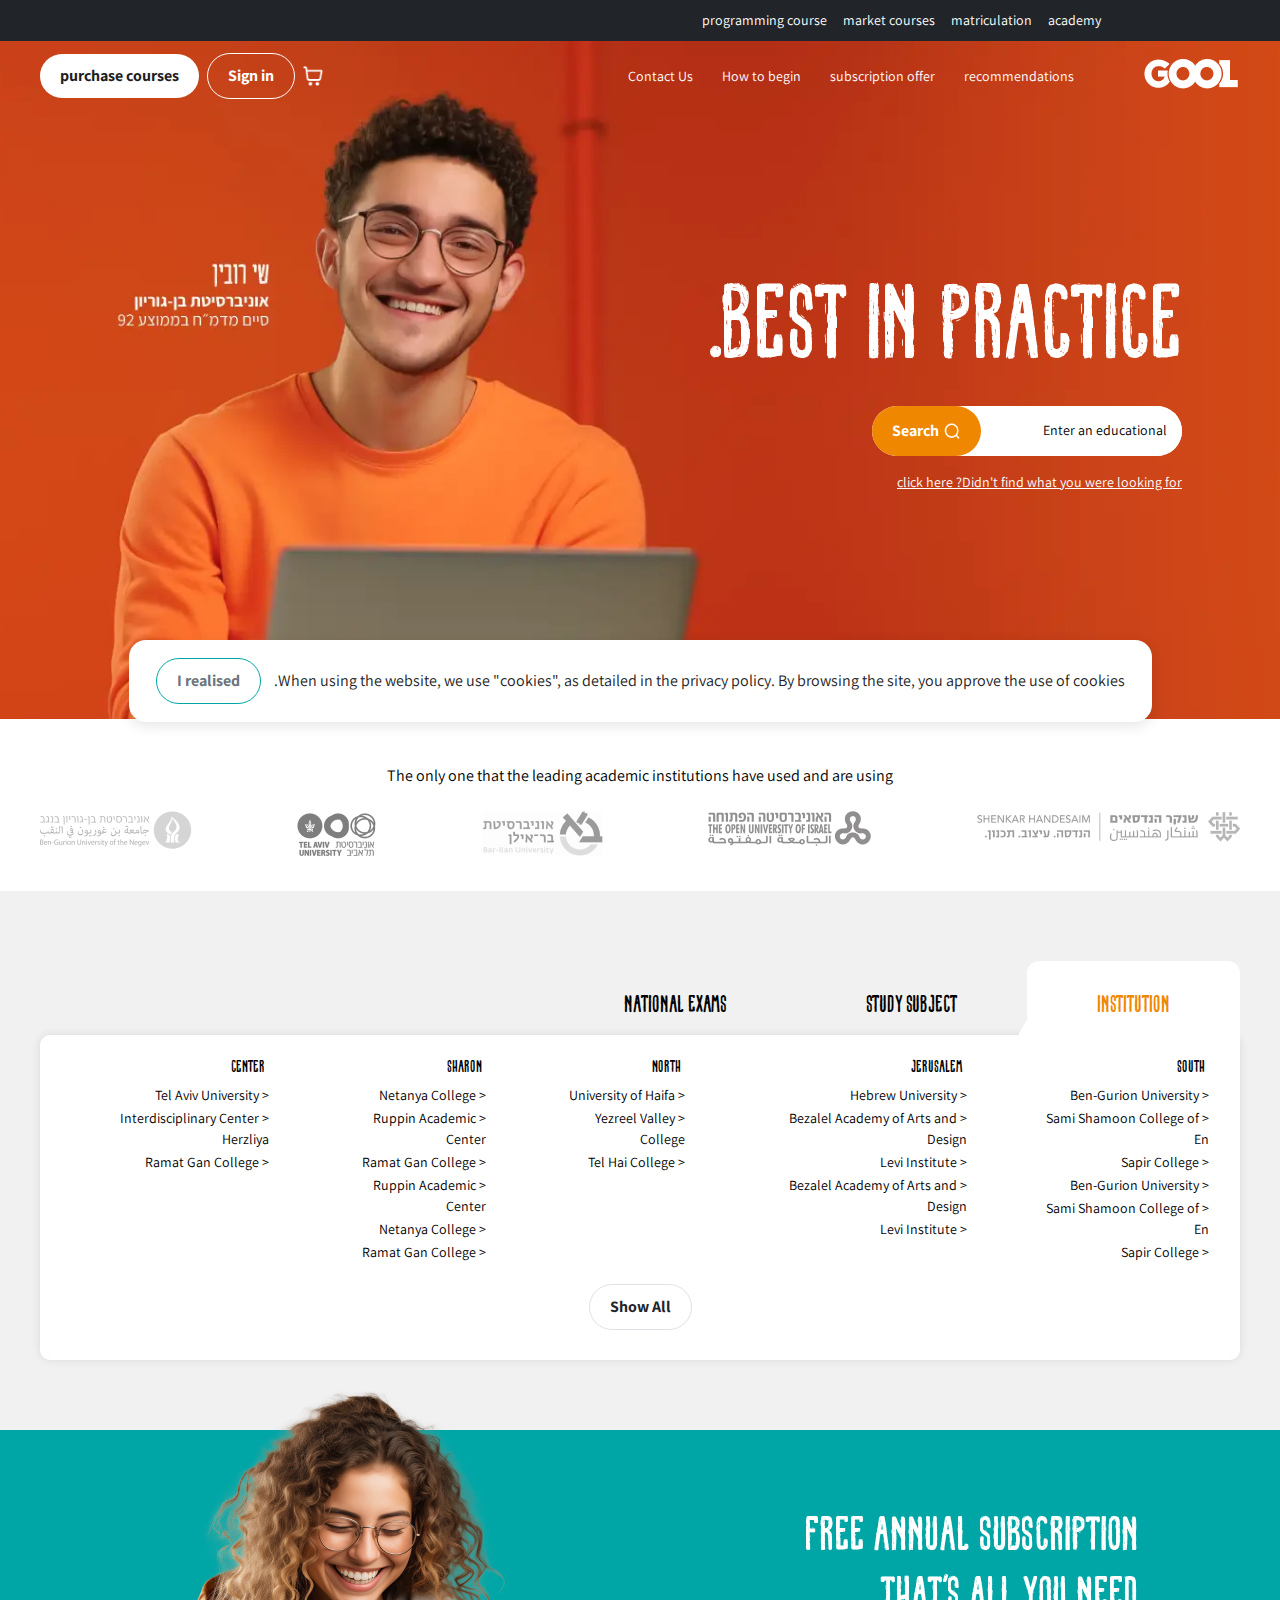
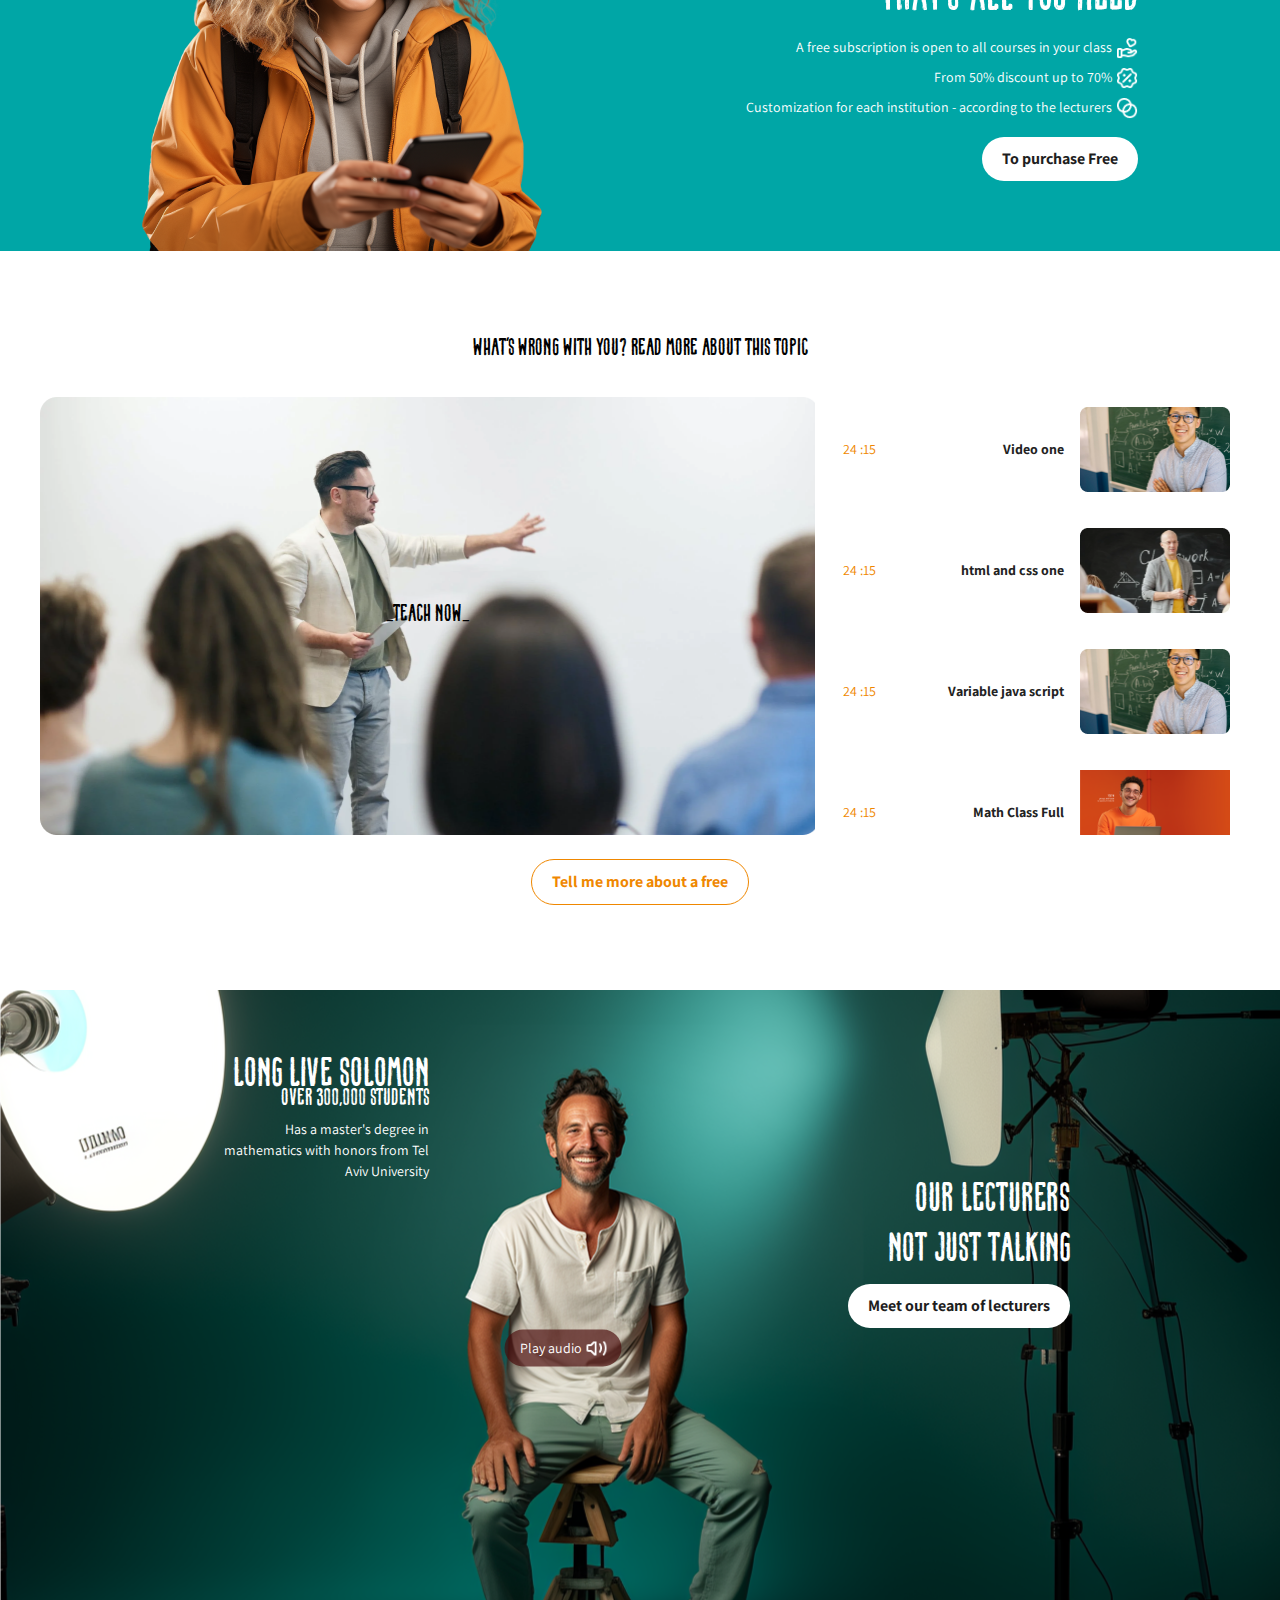
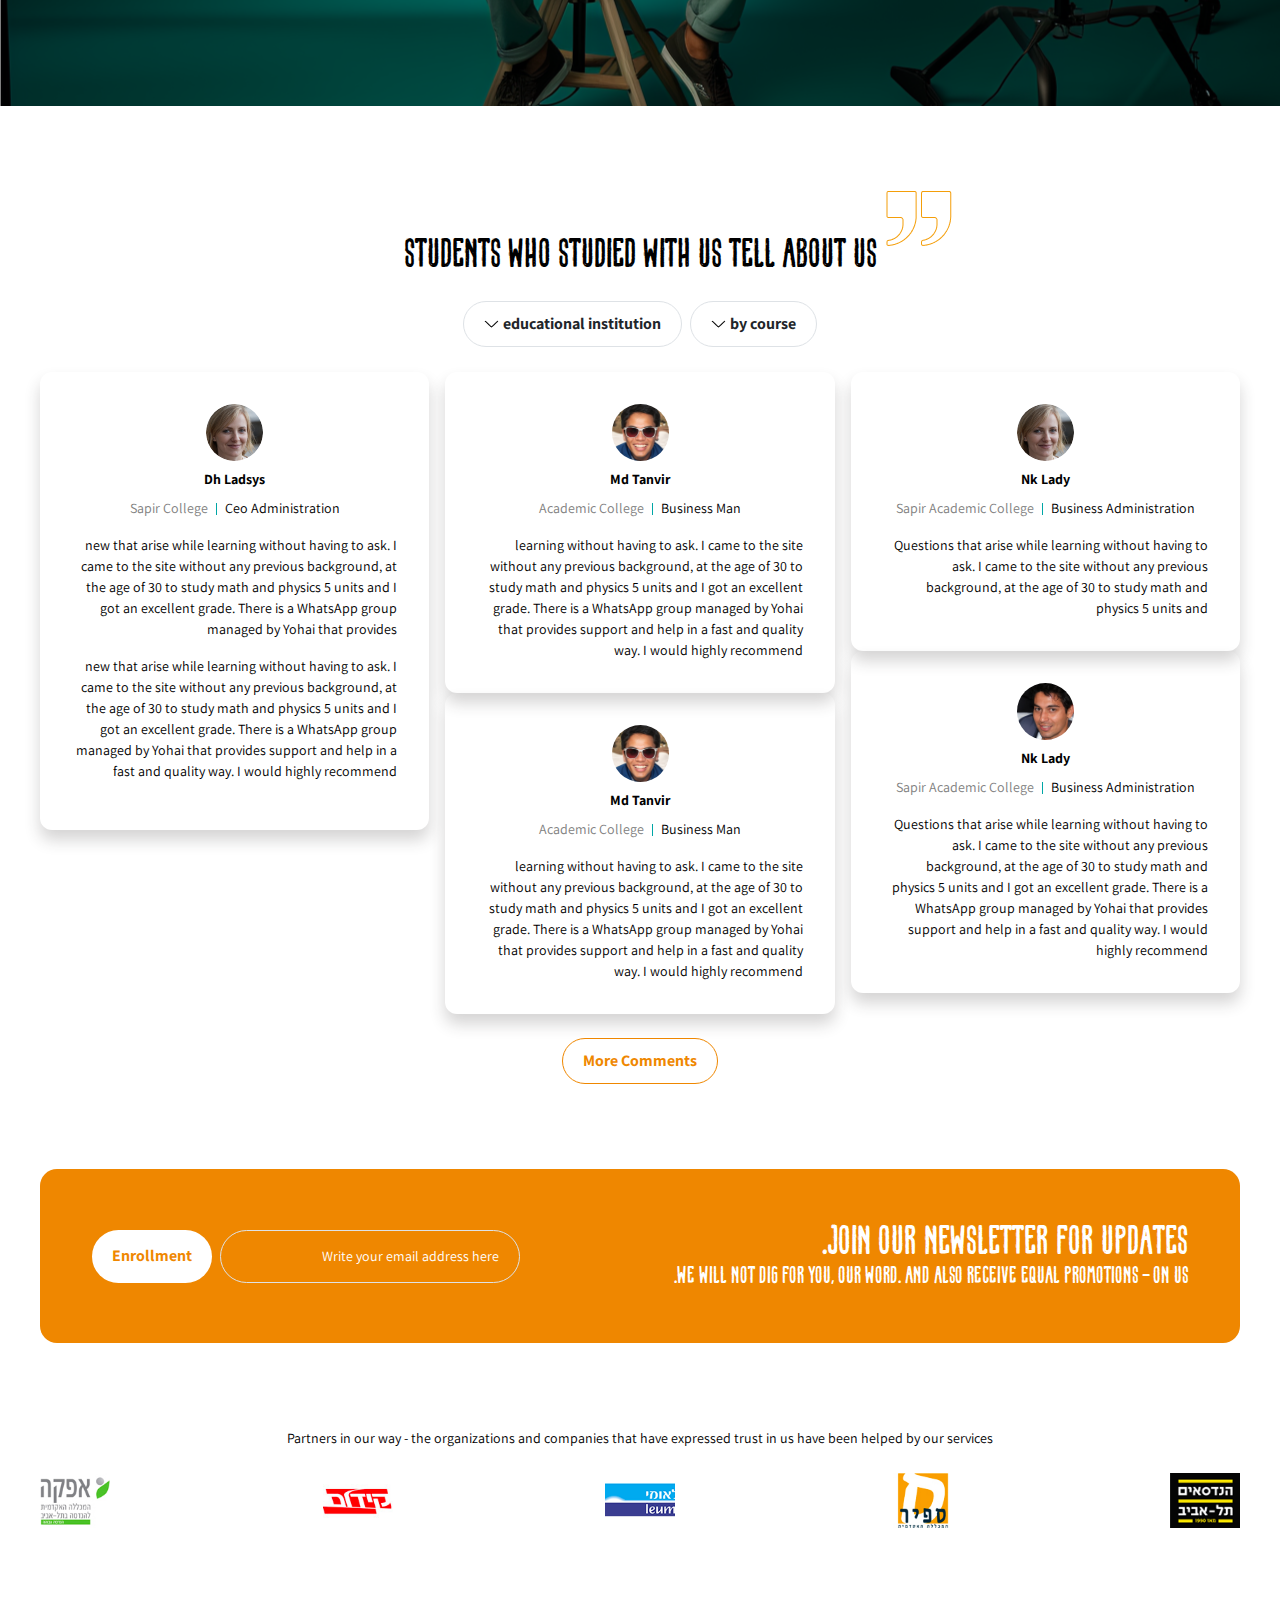
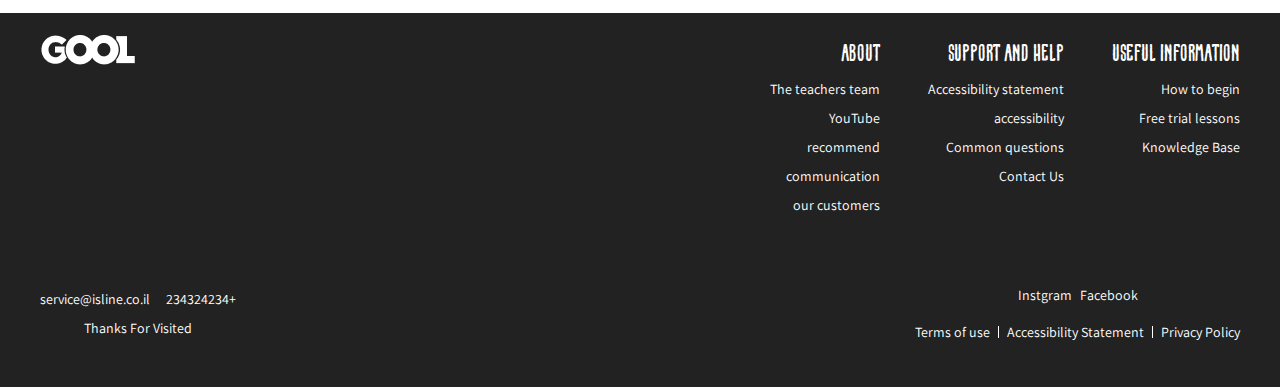
<file: index.html>
<!DOCTYPE html>
<html lang="en">
<head>
    <meta charset="UTF-8">
    <meta name="viewport" content="width=device-width, initial-scale=1.0">
    <title>RTL_Project</title>
    <!-- Bootstrap Link -->
    <link href="https://cdn.jsdelivr.net/npm/bootstrap@5.0.2/dist/css/bootstrap.min.css" rel="stylesheet">
    <!-- slider link -->
    <link rel="stylesheet" href="https://cdn.jsdelivr.net/npm/swiper@11/swiper-bundle.min.css"/>
    <link rel="stylesheet" href="css/style.css">
    <link rel="stylesheet" href="css/header_footer.css">

</head>
<body dir="rtl">
    <header>
        <div>
            <!-- ========  Header Top Start  ======== -->
             <div class=" header_top  bg-dark text-white "> 
                <div class="header-top_area container ">
                    <ul class="d-flex gap-3 header-top_nav">
                        <li><a href="#">academy</a></li>
                        <li><a href="#">matriculation</a></li>
                        <li><a href="#">market courses</a></li>
                        <li><a href="#">programming course</a></li>
                    </ul>
                </div>
             </div>
            <!-- ========  Header Top End  ======== -->
             
            <!-- ========  Main Header Start  ========= -->
            <div class="main_header">
                <div class="container">
                    <div class="main_header_area d-flex justify-content-between ">
                                
                        <!--_____ Main Header Right _____ -->
                        <div class="d-flex main-header-right align-items-center">
                            
                            <!-- ___ Menu Icon ___ -->
                             <button class="mobile-menu-button" id="mobile-menu"><img src="./image/menu-01.png" alt=""></button>
                             
                            <!-- ____ Logo ___ -->
                            <div><a href="index.html"><img src="image/logo.png" alt=""></a></div>
                            
                            <div>
                                <ul class="d-flex  main-header-right-nav" id="nav">
                                    <li><a href="#"> recommendations</a></li>
                                    <li><a href="#"> subscription offer</a></li>
                                    <li><a href="#">How to begin</a></li>
                                    <li><a href="#">Contact Us</a></li>
                                    <button class="btn btn-outline text-white sign-in">Sign in</button>
                                </ul>
                            </div>
                        </div>
                        
                        <!--_____ Main Header Left _____ -->
                        <div class="main_header_left d-flex align-items-center ">
                            <button class="cart_icon"><img src="image/Icon.png" alt=""></button>
                            <button class="btn btn-outline text-white sign-in">Sign in</button>
                            <button class="btn btn-fill">purchase courses</button>
                        </div>
                    </div>
                </div>
            </div>
            <!-- ========  Main Header Start  ========= -->
             
        </div>
    </header>
    
    <main>
        <section>
            <!-- ========  Banner Section Start  ======== -->
            <div class="banner text-white">
                <div class="container h-100 banner-wrapper">
                    
                    <!-- _____ Mobile Header _____ -->
                    <h1 class="text-white header_xxl_font banner-head banner-head-mobile">Best in practice.</h1>
                    
                    <!-- _______Banner Content________ -->
                    <div class="d-flex justify-content-start align-items-center banner-right-content-wrapper h-100">
                        <div class="banner-right-content d-flex flex-column justify-content-center ">
                            <h1 class="text-white header_xxl_font banner-head">Best in practice.</h1>
                            <h3 class="mobile-search-header text-dark text-center header_lg-_font">
                                Enter the name of the institution
                            </h3>
                            <div class="search d-flex">
                                <input type="text" placeholder="Enter an educational">
                                <button class="btn d-flex text-white gap-1 justify-content-between align-items-center bg-primary"> 
                                    <img src="image/search-lg.png" alt="">
                                    Search 
                                </button>
                            </div>
                            <p class="banner-content-p">Didn't find what you were looking for? <a href="#">click here</a></p>
                        </div>
                    </div>
                    
                    <!-- _______Banner Footer_______ -->
                    <div class="banner-footer d-flex justify-content-between align-items-center">
                        <div class="text-dark banner-footer-content">
                            When using the website, we use "cookies", as detailed in the privacy policy. By browsing the site, you approve the use of cookies.
                        </div>
                        <button class="btn btn-fill text-secondary">I realised</button>
                    </div>
                </div>
            </div>
            <!-- ========  Banner Section End  ======== -->
        </section>
        
        
        <!-- _________  Brand Section  _________ -->
        <section>
            <div>
                <div class="container">
                    <div class="brand">
                        <div class="brand-header">
                            The only one that the leading academic institutions have used and are using
                        </div>
                        <div class="brand-content">
                            <div class="brand-items d-flex justify-content-between ">
                                <div class="banner-item">
                                    <img src="image/brand (1).png" alt="">
                                </div>
                                <div class="banner-item">
                                    <img src="image/brand (2).png" alt="">
                                </div>
                                <div class="banner-item">
                                    <img src="image/brand (3).png" alt="">
                                </div>
                                <div class="banner-item">
                                    <img src="image/brand (4).png" alt="">
                                </div>
                                <div class="banner-item">
                                    <img src="image/brand (5).png" alt="">
                                </div>
                            </div>
                        </div>
                    </div>
                    
                    <!-- ______ Mobile Brand Available ______ -->
                    <div class="mobile-brand">
                        <div class="brand-header text-center">
                            The only one that the leading academic institutions 
                        </div>
                        <div class="brand-content">
                            <div class="brand-items d-flex justify-content-around align-items-center ">
                                <div class="banner-item">
                                    <img src="image/Screenshot.png" alt="">
                                </div>
                                <div class="banner-item">
                                    <img src="image/Screenshot2.png" alt="">
                                </div>
                                <div class="banner-item">
                                    <img src="image/Screenshot3.png" alt="">
                                </div>
                                <div class="banner-item">
                                    <img src="image/Screenshot4.png" alt="">
                                </div>
                                <div class="banner-item">
                                    <img src="image/Screenshot5.png" alt="">
                                </div>
                            </div>
                        </div>
                    </div>
                </div>
            </div>
        </section>
        <!-- _________  Brand Section End _________ -->
         
        
        <!-- _________  Tab  ________ -->
        <section>
            <div class="navigation">
                <div class="container">
                    <div class="navigation-tabs d-flex ">
                        <button class="header_lg-_font active">institution</button>
                        <button class="header_lg-_font">study subject</button>
                        <button class="header_lg-_font">National exams</button>
                    </div>
                    <div class="navigation-wrapper">
                        <div class="navigation-area">
                            <div class="menu">
                                <h3>South</h3>
                                <ul>
                                    <li> < Ben-Gurion University</li>
                                    <li> < Sami Shamoon College of En</li>
                                    <li> < Sapir College</li>
                                    <li> < Ben-Gurion University</li>
                                    <li> < Sami Shamoon College of En</li>
                                    <li> < Sapir College</li>
                                </ul>
                            </div>
                            <div class="menu">
                                <h3>Jerusalem</h3>
                                <ul>
                                    <li> < Hebrew University</li>
                                    <li> < Bezalel Academy of Arts and Design</li>
                                    <li> < Levi Institute</li>
                                    <li> < Bezalel Academy of Arts and Design</li>
                                    <li> < Levi Institute</li>
                                </ul>
                            </div>
                            <div class="menu">
                                <h3>North</h3>
                                <ul>
                                    <li> < University of Haifa</li>
                                    <li> < Yezreel Valley College</li>
                                    <li> < Tel Hai College</li>
                                </ul>
                            </div>
                            <div class="menu">
                                <h3>Sharon</h3>
                                <ul>
                                    <li> < Netanya College</li>
                                    <li>< Ruppin Academic Center</li>
                                    <li>< Ramat Gan College</li>
                                    <li>< Ruppin Academic Center</li>
                                    <li>< Netanya College</li>
                                    <li>< Ramat Gan College</li>
                                </ul>
                            </div>
                            <div class="menu highlighted">
                                <h3>Center</h3>
                                <ul>
                                    <li> < Tel Aviv University</li>
                                    <li> < Interdisciplinary Center Herzliya</li>
                                    <li> < Ramat Gan College</li>
                                </ul>
                            </div>
                        </div>
                        
                        <div class=" text-center">
                            <button class="btn show-all border btn-outline">Show All</button>
                        </div>
                    </div>
                </div>
            </div>
        </section>
        <!-- _________  Tab End  ________ -->
         
        
        
        <!-- _______ Offer Banner _______ -->
        <section>
            <div class="offer-banner">
                <div class="container">
                    
                    <!-- _______Banner Footer_______ -->
                    <div class="banner-footer d-flex justify-content-between align-items-center">
                        <div class="text-dark banner-footer-content">
                            When using the website, we use "cookies", as detailed in the privacy policy. By browsing the site, you approve the use of cookies.
                        </div>
                        <button class="btn btn-fill text-secondary">I realised</button>
                    </div>
                    
                    <!-- ____ Mobile Offer Banner ____ -->
                    <h3 class="mobile-offer-banner-head">
                        Free annual subscription
                        That's all you need
                    </h3>
                    <div class="offer-banner-area d-flex justify-content-around align-items-center">
                        
                        <!-- ________ Offer Banner Content ________ -->
                        <div class="offer-banner-content d-flex flex-column">
                            <h3 class="offer-banner-head">
                                Free annual subscription <br>
                                That's all you need
                            </h3>
                            
                            <!-- Desktop Available -->
                            <ul class="d-flex offer-banner-items gap-2 pt-2 flex-column">
                                <li>
                                    A free subscription is open to all courses in your class
                                    <img src="image/heart-hand.png" class="img-fluid" alt="">
                                </li>
                                <li>
                                    From 50% discount up to 70%
                                    <img src="image/sale-03.png" alt="">
                                </li>
                                <li>
                                    Customization for each institution - according to the lecturers
                                    <img src="image/intersect-circle.png" alt="">
                                </li>
                                <button class="btn btn-fill">To purchase Free</button>
                            </ul>
                            
                            <!-- ___________Mobile Available_________ -->
                            <ul class="d-flex mobile-offer-banner-items offer-banner-items gap-2 pt-2 flex-column">
                                <li>
                                    A free subscription is open to all courses in your class so you are
                                    please don't worried
                                    <img src="image/heart-hand.png" class="img-fluid" alt="">
                                </li>
                                <li>
                                    From 50% discount up to 70%
                                    <img src="image/sale-03.png" alt="">
                                </li>
                                <li>
                                    Customization for each institution - according to the lecturers . We are Provide Good Teach
                                    <img src="image/intersect-circle.png" alt="">
                                </li>
                                <button class="btn btn-fill">To purchase Free</button>
                            </ul>
                        </div>
                        
                        <!-- ________ Offer Banner Image ________ -->
                        <div class="offer-banner-image">
                            <img src="image/offerBanner.png" alt="">
                        </div>
                    </div>
                </div>
            </div>
        </section>
        <!-- _______ Offer Banner _______ -->
         
        
        <!-- _______  About More Topic  ______ -->
         <section>
            <div class="about-more-topic">
                <div class="container">
                    <div class="about-more-area">
                        <!-- Header -->
                        <div class="about-more-header text-center">
                            <h3 class="header_lg-_font">What's wrong with you? Read more about this topic</h3>
                        </div>
                        <div class="about-more-content w-100 gap-2 d-flex justify-content-between">
                            
                            <!-- ____ About more left ____ -->
                            <div class="about-more-left">
                                
                                <ul class="about-more-left-videos d-flex flex-column gap-3">
                                    <!-- single video item -->
                                    <li class="about-more-left-video d-flex align-items-center gap-3 justify-content-between">
                                        <div class="video">
                                            <div class="play">play</div>
                                            <img src="image/video1.png" alt="">
                                        </div>
                                        <div class="d-flex gap-3 video-times justify-content-between">
                                            <div  class="text-dark fw-bold">Video one</div>
                                            <div>15: 24</div>
                                        </div>
                                    </li>
                                    <!-- single video item -->
                                    <li class="about-more-left-video d-flex align-items-center gap-3 justify-content-between">
                                        <div class="video">
                                            <div class="play">play</div>
                                            <img src="image/video2.png" alt="">
                                        </div>
                                        <div class="d-flex gap-3 video-times justify-content-between">
                                            <div  class="text-dark fw-bold">html and css one</div>
                                            <div>15: 24</div>
                                        </div>
                                    </li>
                                    <!-- single video item -->
                                    <li class="about-more-left-video d-flex align-items-center gap-3 justify-content-between">
                                        <div class="video">
                                            <div class="play">play</div>
                                            <img src="image/video1.png" alt="">
                                        </div>
                                        <div class="d-flex gap-3 video-times justify-content-between">
                                            <div  class="text-dark fw-bold">Variable java script</div>
                                            <div>15: 24</div>
                                        </div>
                                    </li>
                                    <!-- single video item -->
                                    <li class="about-more-left-video d-flex align-items-center gap-3 justify-content-between">
                                        <div class="video">
                                            <div class="play">play</div>
                                            <img src="image/banner.png" alt="">
                                        </div>
                                        <div class="d-flex gap-3 video-times justify-content-between">
                                            <div  class="text-dark fw-bold">Math Class Full</div>
                                            <div>15: 24</div>
                                        </div>
                                    </li>
                                    <!-- single video item -->
                                    <li class="about-more-left-video d-flex align-items-center gap-3 justify-content-between">
                                        <div class="video">
                                            <div class="play">play</div>
                                            <img src="image/video2.png" alt="">
                                        </div>
                                        <div class="d-flex gap-3 video-times justify-content-between">
                                            <div  class="text-dark fw-bold">Math Class Full</div>
                                            <div>15: 24</div>
                                        </div>
                                    </li>
                                    <!-- single video item -->
                                    <li class="about-more-left-video d-flex align-items-center gap-3 justify-content-between">
                                        <div class="video">
                                            <div class="play">play</div>
                                            <img src="image/video1.png" alt="">
                                        </div>
                                        <div class="d-flex gap-3 video-times justify-content-between">
                                            <div  class="text-dark fw-bold">Video one</div>
                                            <div>15: 24</div>
                                        </div>
                                    </li>
                                </ul>
                            </div>
                            
                            <!-- ____ About more right ____ -->
                            <div class="about-more-right d-flex align-items-center justify-content-center">
                                <h3 class="header_lg-_font">_Teach Now_</h3>
                            </div>
                            
                        </div>
                        <div class="text-center pt-4">
                            <button class="btn btn-outline border text-primary">Tell me more about a free</button>
                        </div>
                    </div>
                </div>
            </div>
         </section>
        <!-- _______  About More Topic  ______ -->
         
        <!-- ______ About More Topic Mobile Device ______ -->
         <section>
            <div class="about-more-topic-mobile">
                
                <div class="about-more-topic-header text-center">
                    <div class="header_xl_font">Watch free trial lessons</div>
                    <h5>And see for yourself how it works</h5>
                </div>
                
                
                <div class="about-more-videos-area swiper mySwiper">
                    <ul class="about-more-videos d-flex swiper-wrapper gap-1">
                        <!-- single video item -->
                        <li class=" swiper-slide">
                            <div class="about-more-video">
                                <div class="video-wrapper">
                                    <img class="video" src="image/video1.png" alt="">
                                    <div class="paly-icon-wrap">
                                        <img class="play-icon" src="image/Vector 4.png" alt="">
                                    </div>
                                </div>
                                <div>
                                    <div class="video-title">New html and css video</div>
                                    <div class="text-primary">15:32</div>
                                </div>
                            </div>
                        </li>
                        <!-- single video item -->
                        <!-- single video item -->
                        <li class="swiper-slide">
                            <div class="about-more-video">
                                <div class="video-wrapper">
                                    <img class="video" src="image/video2.png" alt="">
                                    <div class="paly-icon-wrap">
                                        <img class="play-icon" src="image/Vector 4.png" alt="">
                                    </div>
                                </div>
                                <div>
                                    <div class="video-title">New html and css video</div>
                                    <div class="text-primary">15:32</div>
                                </div>
                            </div>
                        </li>
                        <!-- single video item -->
                        <!-- single video item -->
                        <li class=" swiper-slide">
                            <div class="about-more-video">
                                <div class="video-wrapper">
                                    <img class="video" src="image/video1.png" alt="">
                                    <div class="paly-icon-wrap">
                                        <img class="play-icon" src="image/Vector 4.png" alt="">
                                    </div>
                                </div>
                                <div>
                                    <div class="video-title">New html and css video</div>
                                    <div class="text-primary">15:32</div>
                                </div>
                            </div>
                        </li>
                        <!-- single video item -->
                        <!-- single video item -->
                        <li class=" swiper-slide">
                            <div class="about-more-video">
                                <div class="video-wrapper">
                                    <img class="video" src="image/video1.png" alt="">
                                    <div class="paly-icon-wrap">
                                        <img class="play-icon" src="image/Vector 4.png" alt="">
                                    </div>
                                </div>
                                <div>
                                    <div class="video-title">New html and css video</div>
                                    <div class="text-primary">15:32</div>
                                </div>
                            </div>
                        </li>
                        <!-- single video item -->
                    </ul>
                </div>
                
                <div class="text-center pt-4">
                    <button class="btn btn-outline border text-primary">Tell me more about a free</button>
                </div>
                
                
            </div>
         </section>
        <!-- ______ About More Topic Mobile Device ______ -->
         
        
        <!-- ________ Our lecturers ________ -->
         <section>
            <div class="our-lecturers">
                <div class="our-lecturers-area d-flex justify-content-around">
                    <div class="lecturer-right">
                        <div class="header_xl_font">Our lecturers <br>
                            Not just talking
                        </div>
                        <button class="btn btn-fill">Meet our team of lecturers</button>
                    </div>
                    <div class="lecturer-left ">
                        <h3 class="header_xl_font"> Long live Solomon</h3>
                        <h4 class="header_lg-_font">Over 300,000 students</h4>
                        <p>Has a master's degree in mathematics with honors from Tel Aviv University</p>
                    </div>
                </div>
                <!-- play audio -->
                 <div class="play-audio">
                     <img src="image/voilom.png" alt="">
                    <div>Play audio</div>
                 </div>
            </div>
         </section>
        <!-- ________ Our lecturers ________ -->
         
         
        
        <!-- ________ Testimonial Area ________ -->
         <section>
            <div class="testimonial">
                <div class="container">
                    <div class="testimonial-wrapper">
                        
                        <!-- Header -->
                        <div class="testimonial-header text-center">
                            <div class="qute">
                                <img src="image/qute.png" alt="">
                            </div>
                            <h3 class="header_xl_font">Students who studied with us tell about us</h3>
                            <div class="d-flex align-items-center justify-content-center text-center gap-2 drop-wrapper">
                                <button class="border btn btn-outline d-flex align-items-center gap-1">
                                    by course <img src="image/downarrow.png" alt=""> 
                                </button>
                                <button class="border btn btn-outline d-flex align-items-center gap-1">
                                    educational institution <img src="image/downarrow.png" alt="">
                                 </button>
                            </div>
                        </div>
                        
                        <!-- Testimonial Items -->
                        <div class="testimonial-area d-flex align-items-start justify-content-between gap-3 ">
                            
                            <!-- single item -->
                            <div class="testimonial-item-wrapper d-none d-md-block">
                                <div class="testimonial-item">
                                    <div class="testimonial-item-first d-flex align-items-center    justify-content-center gap-3 flex-column">
                                        <div class="profile  d-flex align-items-center justify-content-center gap-2 flex-column text-center ">
                                            <img class="mx-auto" src="image/Ellipse 8.png" alt="">
                                            <div class="name fw-bold">Nk Lady</div>
                                            <div class="title d-flex align-items-center">
                                                <div>Business Administration</div>
                                                <div class="right-border"></div>
                                                <div>Sapir Academic College</div>
                                            </div>
                                        </div>
                                        <div class="comment">
                                            Questions that arise while learning without having to ask. I came to the site without any previous background, at the age of 30 to study math and physics 5 units and 
                                        </div>
                                    </div>
                                </div>
                                <div class="testimonial-item">
                                    <div class="testimonial-item-first d-flex align-items-center    justify-content-center gap-3 flex-column">
                                        <div class="profile  d-flex align-items-center justify-content-center gap-2 flex-column text-center ">
                                            <img class="mx-auto" src="image/eli9.png" alt="">
                                            <div class="name fw-bold">Nk Lady</div>
                                            <div class="title d-flex align-items-center">
                                                <div>Business Administration</div>
                                                <div class="right-border"></div>
                                                <div>Sapir Academic College</div>
                                            </div>
                                        </div>
                                        <div class="comment">
                                            Questions that arise while learning without having to ask. I came to the site without any previous background, at the age of 30 to study math and physics 5 units and I got an excellent grade. There is a WhatsApp group managed by Yohai that provides support and help in a fast and quality way. I would highly recommend 
                                        </div>
                                    </div>
                                </div>
                            </div>
                            <!-- single item -->
                            <div class="testimonial-item-wrapper">
                                <div class="testimonial-item">
                                    <div class="testimonial-item-first d-flex align-items-center    justify-content-center gap-3 flex-column">
                                        <div class="profile  d-flex align-items-center justify-content-center gap-2 flex-column text-center ">
                                            <img class="mx-auto" src="image/eli10.png" alt="">
                                            <div class="name fw-bold">Md Tanvir</div>
                                            <div class="title d-flex align-items-center">
                                                <div>Business Man</div>
                                                <div class="right-border"></div>
                                                <div> Academic College</div>
                                            </div>
                                        </div>
                                        <div class="comment">
                                             learning without having to ask. I came to the site without any previous background, at the age of 30 to study math and physics 5 units and I got an excellent grade. There is a WhatsApp group managed by Yohai that provides support and help in a fast and quality way. I would highly recommend 
                                        </div>
                                    </div>
                                </div>
                                <div class="testimonial-item">
                                    <div class="testimonial-item-first d-flex align-items-center    justify-content-center gap-3 flex-column">
                                        <div class="profile  d-flex align-items-center justify-content-center gap-2 flex-column text-center ">
                                            <img class="mx-auto" src="image/eli10.png" alt="">
                                            <div class="name fw-bold">Md Tanvir</div>
                                            <div class="title d-flex align-items-center">
                                                <div>Business Man</div>
                                                <div class="right-border"></div>
                                                <div> Academic College</div>
                                            </div>
                                        </div>
                                        <div class="comment">
                                             learning without having to ask. I came to the site without any previous background, at the age of 30 to study math and physics 5 units and I got an excellent grade. There is a WhatsApp group managed by Yohai that provides support and help in a fast and quality way. I would highly recommend 
                                        </div>
                                    </div>
                                </div>
                            </div>
                            
                            <!-- single item -->
                            <div class="testimonial-item-wrapper">
                                <div class="testimonial-item">
                                    <div class="testimonial-item-first d-flex align-items-center    justify-content-center gap-3 flex-column">
                                        <div class="profile  d-flex align-items-center justify-content-center gap-2 flex-column text-center ">
                                            <img class="mx-auto" src="image/Ellipse 8.png" alt="">
                                            <div class="name fw-bold">Dh Ladsys</div>
                                            <div class="title d-flex align-items-center">
                                                <div>Ceo Administration</div>
                                                <div class="right-border"></div>
                                                <div>Sapir  College</div>
                                            </div>
                                        </div>
                                        <div class="comment">
                                            <p>new that arise while learning without having to ask. I came to the site without any previous background, at the age of 30 to study math and physics 5 units and I got an excellent grade. There is a WhatsApp group managed by Yohai that provides  </p>
                                            
                                            <p>new that arise while learning without having to ask. I came to the site without any previous background, at the age of 30 to study math and physics 5 units and I got an excellent grade. There is a WhatsApp group managed by Yohai that provides support and help in a fast and quality way. I would highly recommend </p>
                                        </div>
                                    </div>
                                </div>
                            </div>
                        </div>
                        
                        <div class="text-center pt-4">
                            <button class="btn btn-outline border text-primary ">
                                More Comments
                            </button>
                        </div>
                    </div>
                </div>
            </div>
         </section>
        <!-- ________ Testimonial Area ________ -->
         
        
        <!-- ________ Newsletter Area ________ -->
         <section>
            <div class="newsletter">
                <div class="container">
                    <div 
                        class="newsletter-area d-flex gap-4 flex-column align-items-center flex-md-row justify-content-md-between"
                        >
                        <div class="newsletter-left">
                           <div class="header_xl_font">Join our newsletter for updates.</div>
                           <div class="header_lg-_font">
                                We will not dig for you, our word. And also receive equal promotions - on us.
                            </div>
                        </div>
                        <div class="newsletter-right flex-column d-flex gap-2 flex-md-row">
                            <input class="border" type="text" placeholder="Write your email address here">
                            <button class="btn btn-fill ">Enrollment</button>
                        </div>
                    </div>
                </div>
            </div>
         </section>
        <!-- ________ Newsletter Area ________ -->
         
        
        <!-- ________ Our Partners Area ________ -->
         <section>
            <div class="our-partners container overflow-hidden">
                <div class="our-partners-header">
                    <div class="text-center">Partners in our way - the organizations and companies that have expressed trust in us have been helped by our services</div>
                </div>
                <div class="partners pt-4">
                    <ul class="d-flex align-items-center justify-content-between">
                        <li><img src="image/partner1.png" alt=""></li>
                        <li><img src="image/partner2.png" alt=""></li>
                        <li><img src="image/partner3.png" alt=""></li>
                        <li><img src="image/partner4.png" alt=""></li>
                        <li><img src="image/partner5.png" alt=""></li>
                    </ul>
                </div>
            </div>
         </section>
        <!-- ________ Our Partners Area ________ -->
    </main>
    
    <!-- ________ Footer Area ________ -->
    <footer>
        <div class="footer">
            <div class="container">
                <div class="footer-area">
                    <div 
                        class="footer-top d-md-flex justify-content-md-between justify-content-between align-items-start">
                        <!-- logo -->
                        <div class="footer-top-left order-2 text-center">
                            <a href="index.html"><img src="image/logo.png" alt=""></a>
                        </div>
                        <div class="footer-top-right order-1 flex-column flex-lg-row gap-4 gap-md-5 d-flex flex-column md-d-flex justify-content-between align-items-start">
                            <div class="footer-top-item">
                                <ul class="d-flex flex-column gap-2">
                                    <li class="header_lg-_font">Useful information</li>
                                    <li>How to begin</li>
                                    <li>Free trial lessons</li>
                                    <li>Knowledge Base</li>
                                </ul>
                            </div>
                            <div class="footer-top-item">
                                <ul class="d-flex flex-column gap-2">
                                    <li class="header_lg-_font">Support and help</li>
                                    <li>Accessibility statement</li>
                                    <li>accessibility</li>
                                    <li>Common questions</li>
                                    <li>Contact Us</li>
                                </ul>
                            </div>
                            <div class="footer-top-item">
                                <ul class="d-flex flex-column gap-2">
                                    <li class="header_lg-_font">About</li>
                                    <li>The teachers team</li>
                                    <li>YouTube</li>
                                    <li>recommend</li>
                                    <li>communication</li>
                                    <li>our customers</li>
                                </ul>
                            </div>
                        </div>
                    </div>
                    
                    <!-- footer bottom -->
                    <div class="footer-bottom d-flex flex-md-row justify-content-md-between gap-4 flex-column align-items-center  justify-content-center">
                        <!-- Footer Bottom Right -->
                        <div class="footer-bottom-right order-2  ">
                            <div class="d-flex align-items-center gap-2 justify-content-center ">
                                <p>Facebook</p>
                                <p>Instgram</p>
                            </div>
                            <div >
                                <ul class="contidions d-flex align-items-center gap-2">
                                    <li>Privacy Policy</li>
                                    <div class="border-right"></div>
                                    <li>Accessibility Statement</li>
                                    <div class="border-right"></div>
                                    <li>Terms of use</li>
                                </ul>
                            </div>
                        </div>
                        <div class="footer-bottom-left order-1 gap-md-2 d-md-flex flex-column order-md-2">
                            <div class="d-flex gap-md-3 flex-md-row  flex-column text-center">
                                <div>+234324234</div>
                                <div>service@isline.co.il</div>
                            </div>
                            <div class="d-none d-md-block text-center">
                                Thanks For Visited
                            </div>
                        </div>
                    </div>
                </div>
            </div>
        </div>
    </footer>
    
    
    
    <!-- Bootstrap Link -->
    <script src="https://cdn.jsdelivr.net/npm/swiper@11/swiper-bundle.min.js"></script>
    <script src="https://cdn.jsdelivr.net/npm/bootstrap@5.0.2/dist/js/bootstrap.bundle.min.js"></script>
    <script src="app.js"></script>
</body>
</html>
</file>
<file: css/style.css>
@import './variable.css';
@import './header_footer.css';
@import './brand_tab.css';


/********************
******  Global Css  *****
*********************/

* {
    margin: 0;
    padding: 0;
    box-sizing: border-box;
    text-decoration: none;
    outline: none;
}

html {
    scroll-behavior: smooth;
}

body {
    font-family: var(--font_common);
    color: var(--dark-color); 
    font-size: var(--xs-font);
    background-color: var(--white_color);
}

ul {
    list-style-type: none;
    padding: 0;
    margin: 0;
}

a {
    display: inline-block;
    text-decoration: none;
    font-family: var(--font_common);
    color: var(--white-color);
}
a:hover{
    color: inherit;
}
img {
    display: block;
    width: 100%;
    object-fit: cover;
    object-position: center;
}

button {
    font-family: var(--font_common);
    border: none;
    border-radius: var(--border-radius);
    cursor: pointer;
    background-color: transparent;
}

input, textarea {
    font-family: var(--font_common);
    border: 1px solid #ccc;
    border-radius: var(--border-radius);
    width: 100%;
    box-sizing: border-box;
    font-family: inherit;
}
input::placeholder{
    color: var(--dark-color);
}

.container {
    max-width: 1230px;
    width: 100%;
    padding: 0 15px;
    margin: 0 auto;
}

/*______  Bg color classes  _______*/
.bg-dark { background-color: var(--dark_color) ; }
.bg-primary { background-color: var(--primary_color)!important; }
.bg-secondary { background-color: var(--secondary_color) !important; }
.bg-black { background-color: var(--black_color) !important; }
.bg-white { background-color: var(--white_color) !important; }

/*______  Text color classes  _______*/
.text-dark { color: var(--dark_color) !important; }
.text-primary { color: var(--primary_color) !important; }
.text-secondary { color: var(--secondary_color) ; }
.text-black { color: var(--black_color) ; }
.text-white { color: var(--white_color) ; }


/*_____ Header Font Size _____*/
.header_lg-_font,
.header_xl_font,
.header_xxl_font{
    font-weight: var(--weight_bold);
    font-family: var(--font_header) !important;
}
.header_xxl_font{
    font-size: var(--header-xxl-font);
    line-height: 100 px;
}
.header_lg-_font{
    font-size: var(--header-lg-font);
}
.header_xl_font{
    font-size: var(--header-xl-font);
}
/*_____ Button Class _____*/
.btn{
    outline: none;
    border: none;
    padding: 10px 20px;
    border-radius: 40px;
    font-size: var(--sm-font);
    text-wrap: nowrap;
    cursor: pointer;
    font-weight: 700;
}

.btn.btn-outline{
    background-color: transparent;
    border: 1px solid var(--white_color);
}
.btn.btn-lg{
    padding: 13px 31px ;
    font-family: var(--lg-font);
}
.btn.btn-xl{
    padding: 15px 36px;
    font-size: var(--sm-font);
}
.btn.btn-fill{
    color: var(--dark_2);
    background-color: var(--white_color);
}
.btn.btn-fill:hover,
.btn.btn-outline:hover{
    background-color: #f1f1f1;
}

.border{
    border: 1px solid #f1f1f1;
}
</file>
<file: css/header_footer.css>
@import './variable.css';



header{
    color: var(--white_color);
}

.header_top{
    padding: 10px 0 ;
    background-color: gray ;
    padding-right: 164px ;
}



.header-top_nav li a{
    content: '';
    position: relative ;
    font-weight: var(--font_regular);
}
.header-top_nav li a::after{
    content: '';
    position: absolute ;
    bottom: -2px;;
    left: 50%;
    right: 50%;
    width: 0%;
    height: 1px;
    background-color: var(--white_color);
    transition: .2s linear;
}
.header-top_nav li a:hover::after{
    width: 100%;
    left: 0;
    right: 0;
}



/*__________  Main Header  ___________*/
.main_header{
    padding-top: 13px;
    position: absolute;
    top: 40px;
    left:0;
    right: 0;
    background-color: transparent !important;
}
.main-header-right{
    gap:69px;
}
.main-header-right-nav{
    gap: 29px;
}
.main-header-right-nav .sign-in{
    display: none;
}

/* ______ mobile-menu-button _____ */
.mobile-menu-button{
    display: none;
}

/*___ main header left ___*/
.main_header_left{
    gap:8px;  
}
.main_header_left .cart_icon{
    width: 20px;
}


.main_header_left .btn-outline:hover{
    background-color: var(--dark_color) ;
}



/*__________  Banner Start Here  __________*/
.banner{
    background-image: url('../image/banner.webp');
    background-repeat: no-repeat;
    background-position: center;
    background-size: cover;
    height:678px;
    width: 100%;
}
.banner .banner-head{
    display: block;
}
.banner-head.banner-head-mobile{
    display: none;
}
.banner-right-content{
    gap:16px;
    padding-right: 58px;
}


.mobile-search-header{
    display: none;
}
.banner .search{
    gap: 16px;
    max-width: 310px;
    width: 100%;
    position: relative;
    border-radius: 40px;
    height: 50px;
    background-color: var(--white_color);
}
.banner .search input{
    width: calc(100% - 106px);
    padding: 15px;
    border-radius: 40px;
    border: none;
}

.banner .search button img{
    width: 18px;
}
.banner-right-content a,.banner-right-content p{
    text-decoration: underline;
}


/*____ Banner Footer  ____*/
.banner-footer{
    border-radius: 17px;
    max-width: 1023px;
    width: 100%;
    margin: 0 auto;
    background-color: var(--white_color);
    padding: 18px 27px;
    margin-top: -79px;
    font-size: 16px;
    box-shadow: 0px 4px 14px 0px #0000001A;
    z-index: 1;
}

.banner-footer button{
    border: 1px solid var(--secondary_color);
}



/* _______ Footer _______ */
.footer{
    background-color: var(--dark_color);
    padding: 20px 0 44px 0;
    color: var(--white_color);
    margin-top: 85px;
}
.footer-bottom{
    margin-top: 69px;
}


.border-right{
    height: 12px;
    width: 1px ;
    background-color: var(--white_color);
}

/**********************************
*****__  Tablet Device max 1024  __*****
***********************************/

@media  screen and (max-width:1024px) {
    
    /*______ Mobile Menu Button  ______ */
    .mobile-menu-button{
        display: block;
    }
    
    /*______  Header Top  _______ */
    .header_top{
        display: none;
    }
    
    /*______  Main Header   _______ */
    header{
        position: relative;
    }
    .main_header {
        padding-top: 24px;
        top: 0;
    }
    
    .main-header-right-nav .sign-in{
        display: block;
    }
    .main-header-right-nav{
        position: absolute;
        top: 0;
        right: 48px;
        display: none;
        background-color: var(--dark_color);
        padding: 15px 15px;
        border-radius: 5px;
        flex-direction: column;
        align-items: flex-start;
        gap: 5px;
        width: 200px;
        transition: .2s linear;
        opacity: 0;
        z-index: 2;
    }
    .main-header-right-nav.active{
        top: 55px;
        display: flex;
        transition: .2s ease-in-out;
        right: 48px;
        opacity: 1;
    }
    .main-header-right-nav li{
        width: 100%;
        border-bottom: 1px solid transparent;
        padding: 5px ;
        border-radius: 5px;
    }
    .main-header-right-nav li:hover{
        background-color: gray;
    }
    .main-header-right-nav .sign-in{
        width: 100% !important;
        padding: 8px 20px;
    }
    .main-header-right {
        gap: 8px;
    }
    
    
    
    .main_header_left .sign-in{
        display: none ;
    }
    
    
    /* ________ Banner ________ */
    .banner{
        height: 761px;
    }

    .banner-footer{
        padding: 15px 15px;
        margin-top: -73px;
    }
    .banner-footer .banner-footer-content{
        font-size: var(--xs-font);
    }
    .banner-footer button{
        font-size: var(--xs-font);
    }
    
}





/**********************************
*****__  Tablet Device max 766  __*****
***********************************/

@media screen and (max-width: 766px){
    /*_____ Main Header _____*/
    .main_header {
        padding-top:8px;
    }
    .main_header .container {
        padding: 0 14px 0 9px;
    }
    
    /*____ Banner ____ */
    .banner{
        background-position: right center;
        height: 398px;
        background-size: unset;
    }
    
    .banner .banner-right-content .banner-head{
        display: none;
    }
    .banner .banner-head-mobile{
        display: block;
        padding-top: 95px;
        text-align: center;
    }
    .mobile-search-header{
        display: block;
    }
    
    /*_____  Banner Content ______*/
    .banner-right-content-wrapper{
        justify-content: flex-start !important;
        align-items: flex-start !important;
        background-color: gray;
        height: auto;
        display: unset !important;
    }
    
    .banner-right-content{
        position: relative;
        background-color: white;
        max-width: 340px; 
        margin: 0 auto;
        flex-direction: column;
        gap:0;
        border-radius: 16px;
        padding: 22px 19px 22px 23px;
        color: var(--dark_color);
        margin-top: 21px;
        align-items: unset;
        justify-content: unset;
        border: 1px solid red;
    }
    .banner-right-content .search{
        border: 1px solid #d9d9d9;
        margin: 0 auto;
        margin-top: 5px;
    }
    
    .banner-right-content .banner-head{
        display: none;
    }
    .banner-right-content .banner-content-p{
        position: absolute;
        bottom: -50px;
        color: var(--white_color);
        right: 0;
        
    }
    .banner-footer{
        display: none !important;
    }
}
</file>
